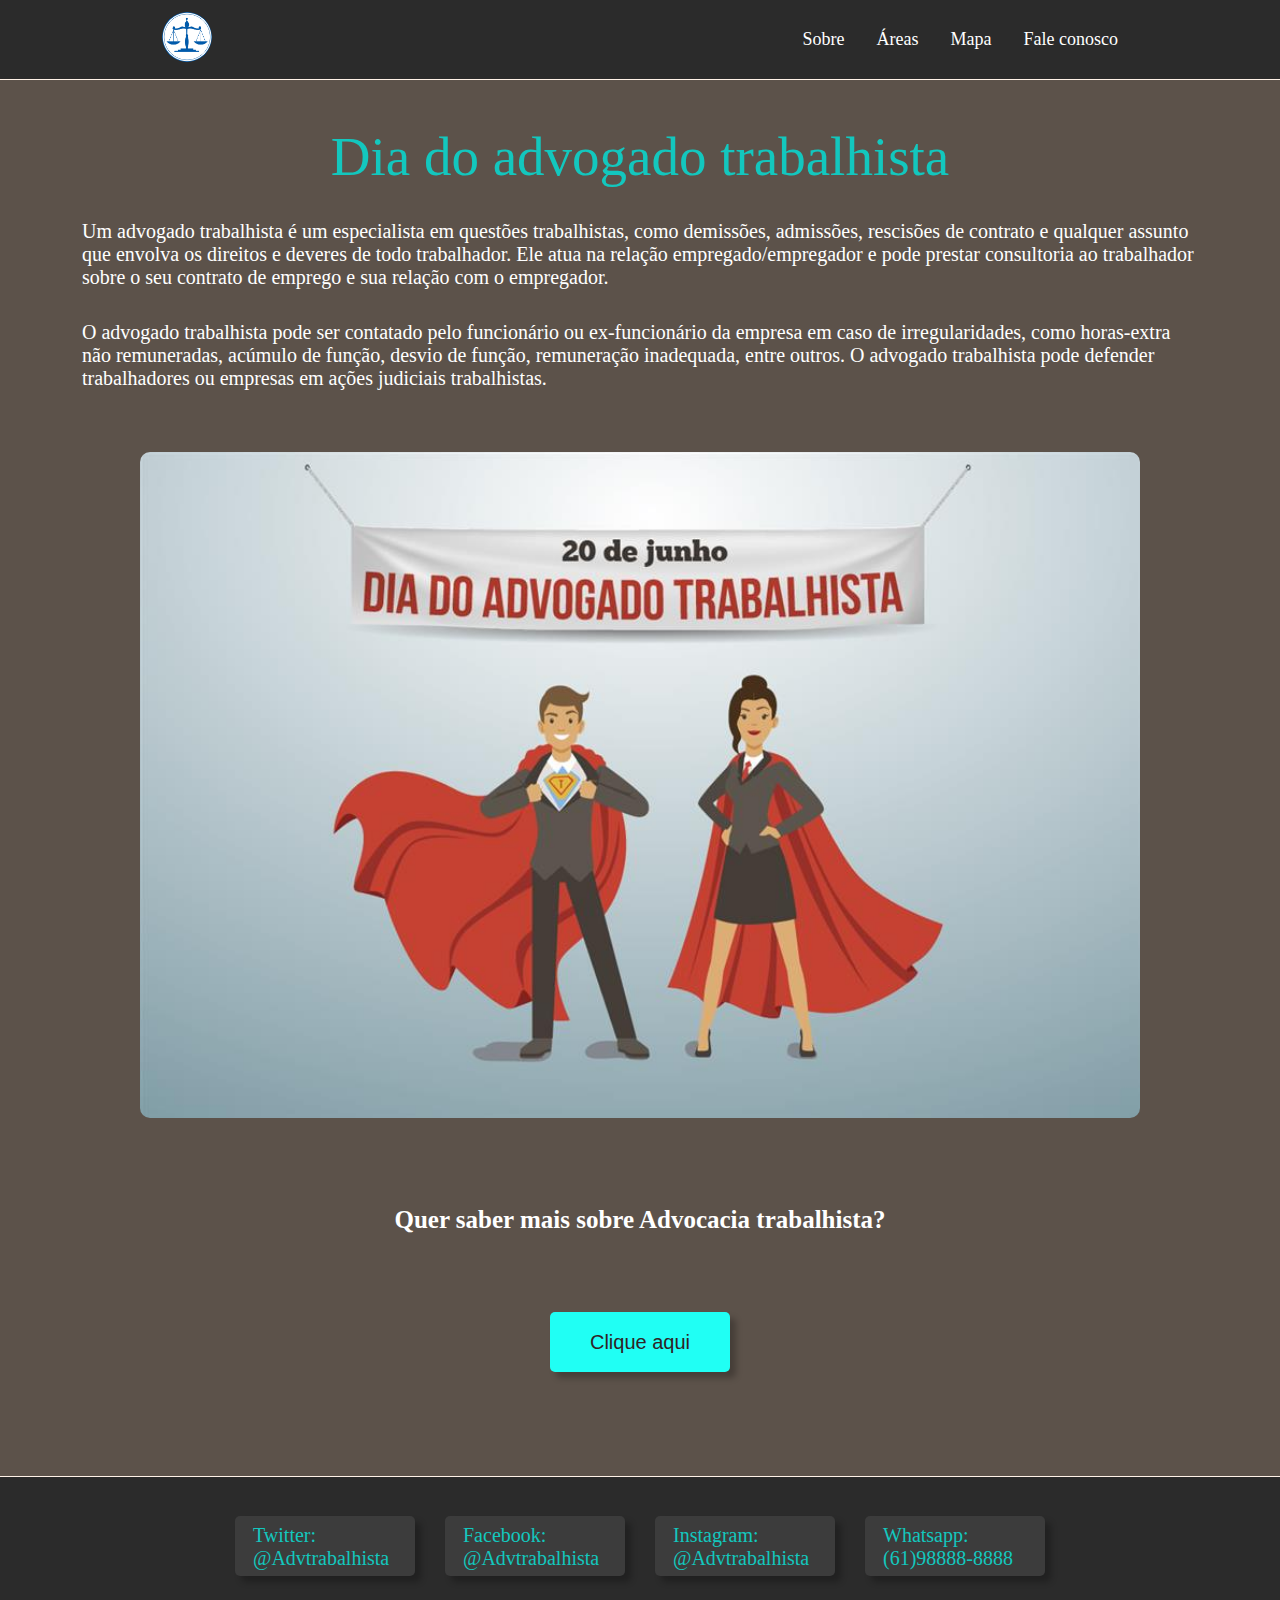
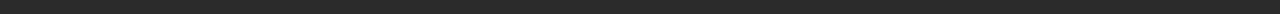
<file: index.html>
<!DOCTYPE html>
<html lang="pt-BR">

<head>
    <meta charset="UTF-8">
    <meta http-equiv="X-UA-Compatible" content="IE=edge">
    <meta name="description" content="Advogado">
    <meta name="viewport" content="width=device-width, initial-scale=1.0">
    <link rel="icon" type="image/png" href="img/iconeadv.png">
    <link rel="stylesheet" href="css/style.css" type="text/css">
    <script src="https://cdn.jsdelivr.net/npm/bootstrap@5.3.0/dist/js/bootstrap.bundle.min.js" integrity="sha384-geWF76RCwLtnZ8qwWowPQNguL3RmwHVBC9FhGdlKrxdiJJigb/j/68SIy3Te4Bkz" crossorigin="anonymous"></script>
    <title>Adv trabalhista</title>
</head> 
 
<body>
    <header class="header">
        <a href="index.html"><button type="button" class="button-home"><img id="img-home" src="img/iconeadv.png"alt="a"></button></a>
        <a><img src="img/shh.png" id="sh"></a>
        <nav class="header-menu">
            <a class="header-menu-item" href="sobre.html">Sobre</a>
            <a class="header-menu-item" href="areaAtuacao.html">Áreas</a>
            <a class="header-menu-item" href="mapa.html">Mapa</a>
            <a class="header-menu-item" href="faleConosco.html">Fale conosco</a>
        </nav>
    </header>

    <main class="conteudo">
            <div class="conteudo-principal-escrito">
                <h1 class="conteudo-principal-titulo" id="titulo-centro">Dia do advogado trabalhista</h1>
                <p class="conteudo-principal-paragrafo">Um advogado trabalhista é um especialista em questões trabalhistas, como demissões, admissões, rescisões de contrato e qualquer assunto que envolva os direitos e deveres de todo trabalhador. Ele atua na relação empregado/empregador e pode prestar consultoria ao trabalhador sobre o seu contrato de emprego e sua relação com o empregador. </p>

                <p class="conteudo-principal-paragrafo">O advogado trabalhista pode ser contatado pelo funcionário ou ex-funcionário da empresa em caso de irregularidades, como horas-extra não remuneradas, acúmulo de função, desvio de função, remuneração inadequada, entre outros. O advogado trabalhista pode defender trabalhadores ou empresas em ações judiciais trabalhistas.</p>
                <img id="banner-index" src="img/Banner.jpg" alt="a">
                <p id="paragrafo-botao-index"><strong>Quer saber mais sobre Advocacia trabalhista?</strong></p>
           
            </div>
                <a href="sobre.html"><button id="botao-index-mapa"class="botao">
                    Clique aqui
                </button></a>

    </main>

    <footer class='footer'>
        <a class='footer-item' href="https://twitter.com">Twitter: @Advtrabalhista</a>
        <a class='footer-item' href="https://www.facebook.com">Facebook: @Advtrabalhista</a>
        <a class='footer-item' href="https://www.instagram.com">Instagram: @Advtrabalhista</a>
        <a class='footer-item' href="https://web.whatsapp.com">Whatsapp: (61)98888-8888</a>
    </footer>
</body>

</html>
</file>
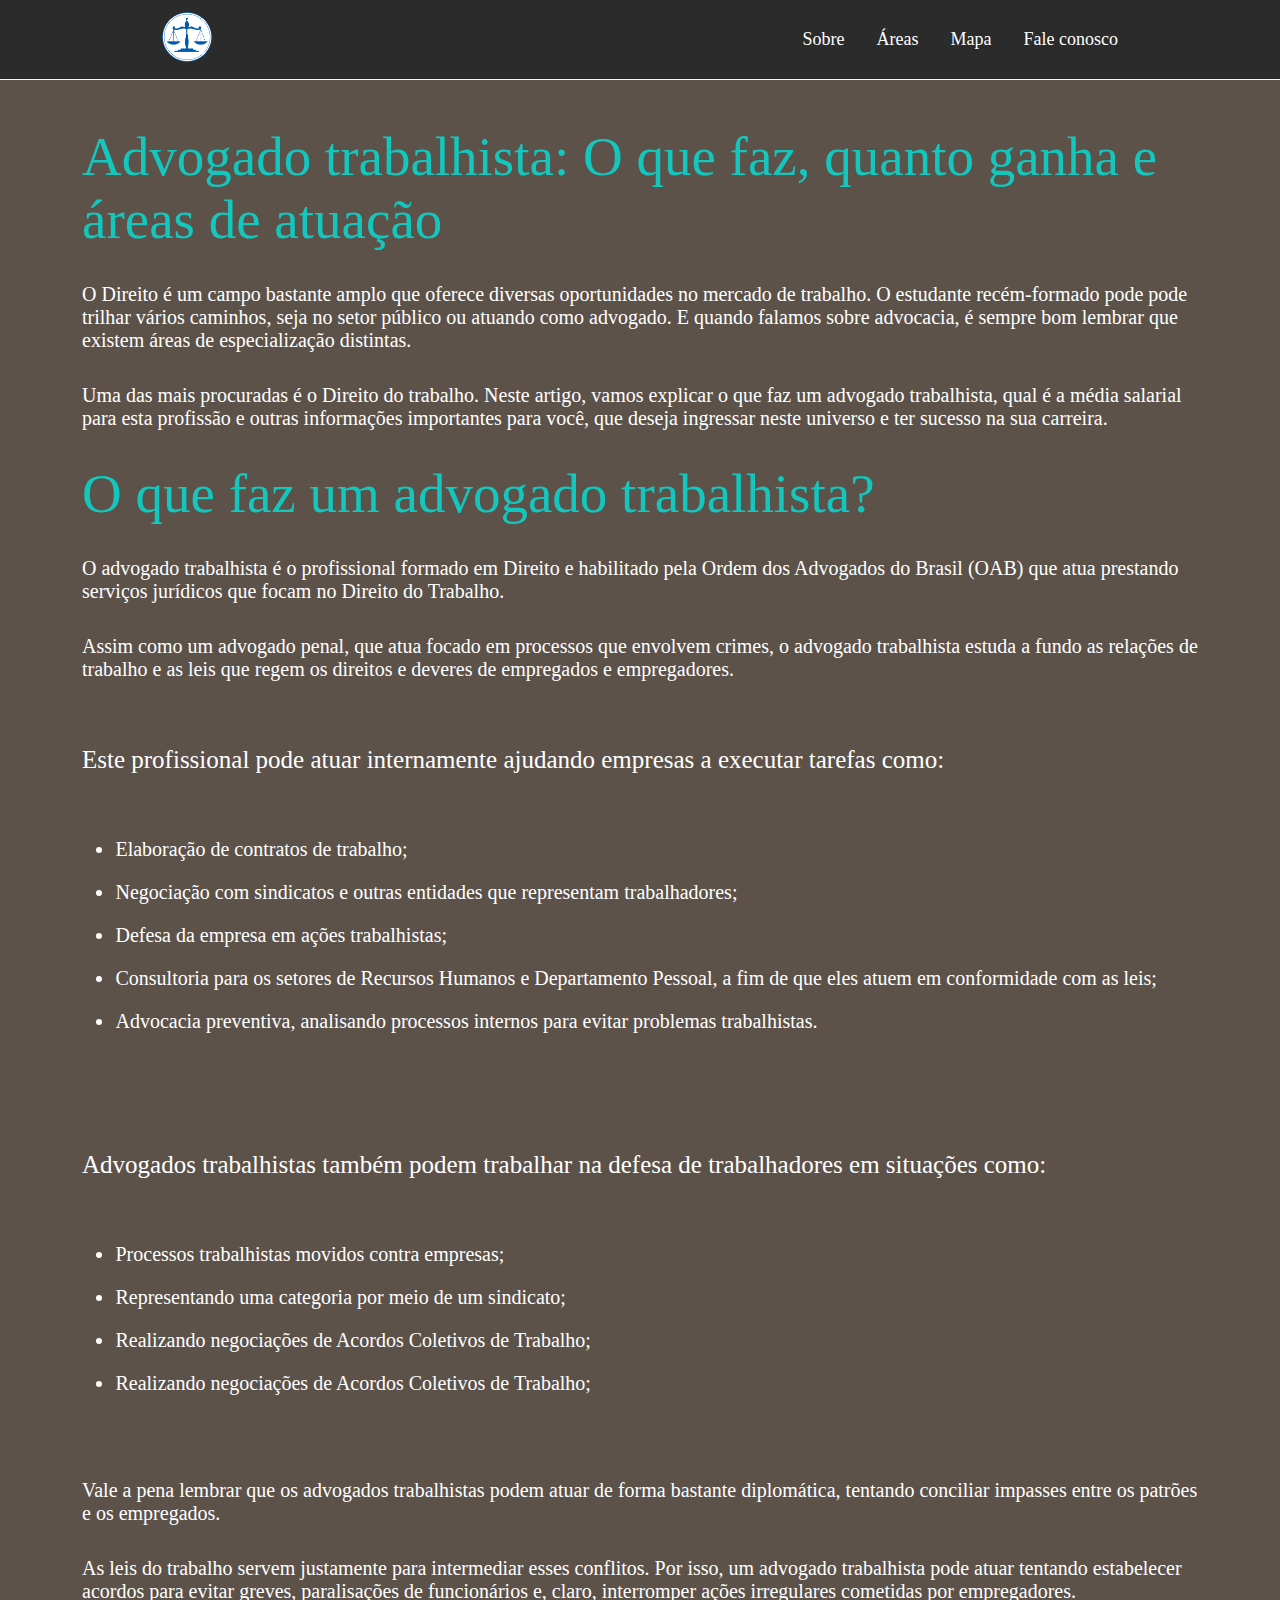
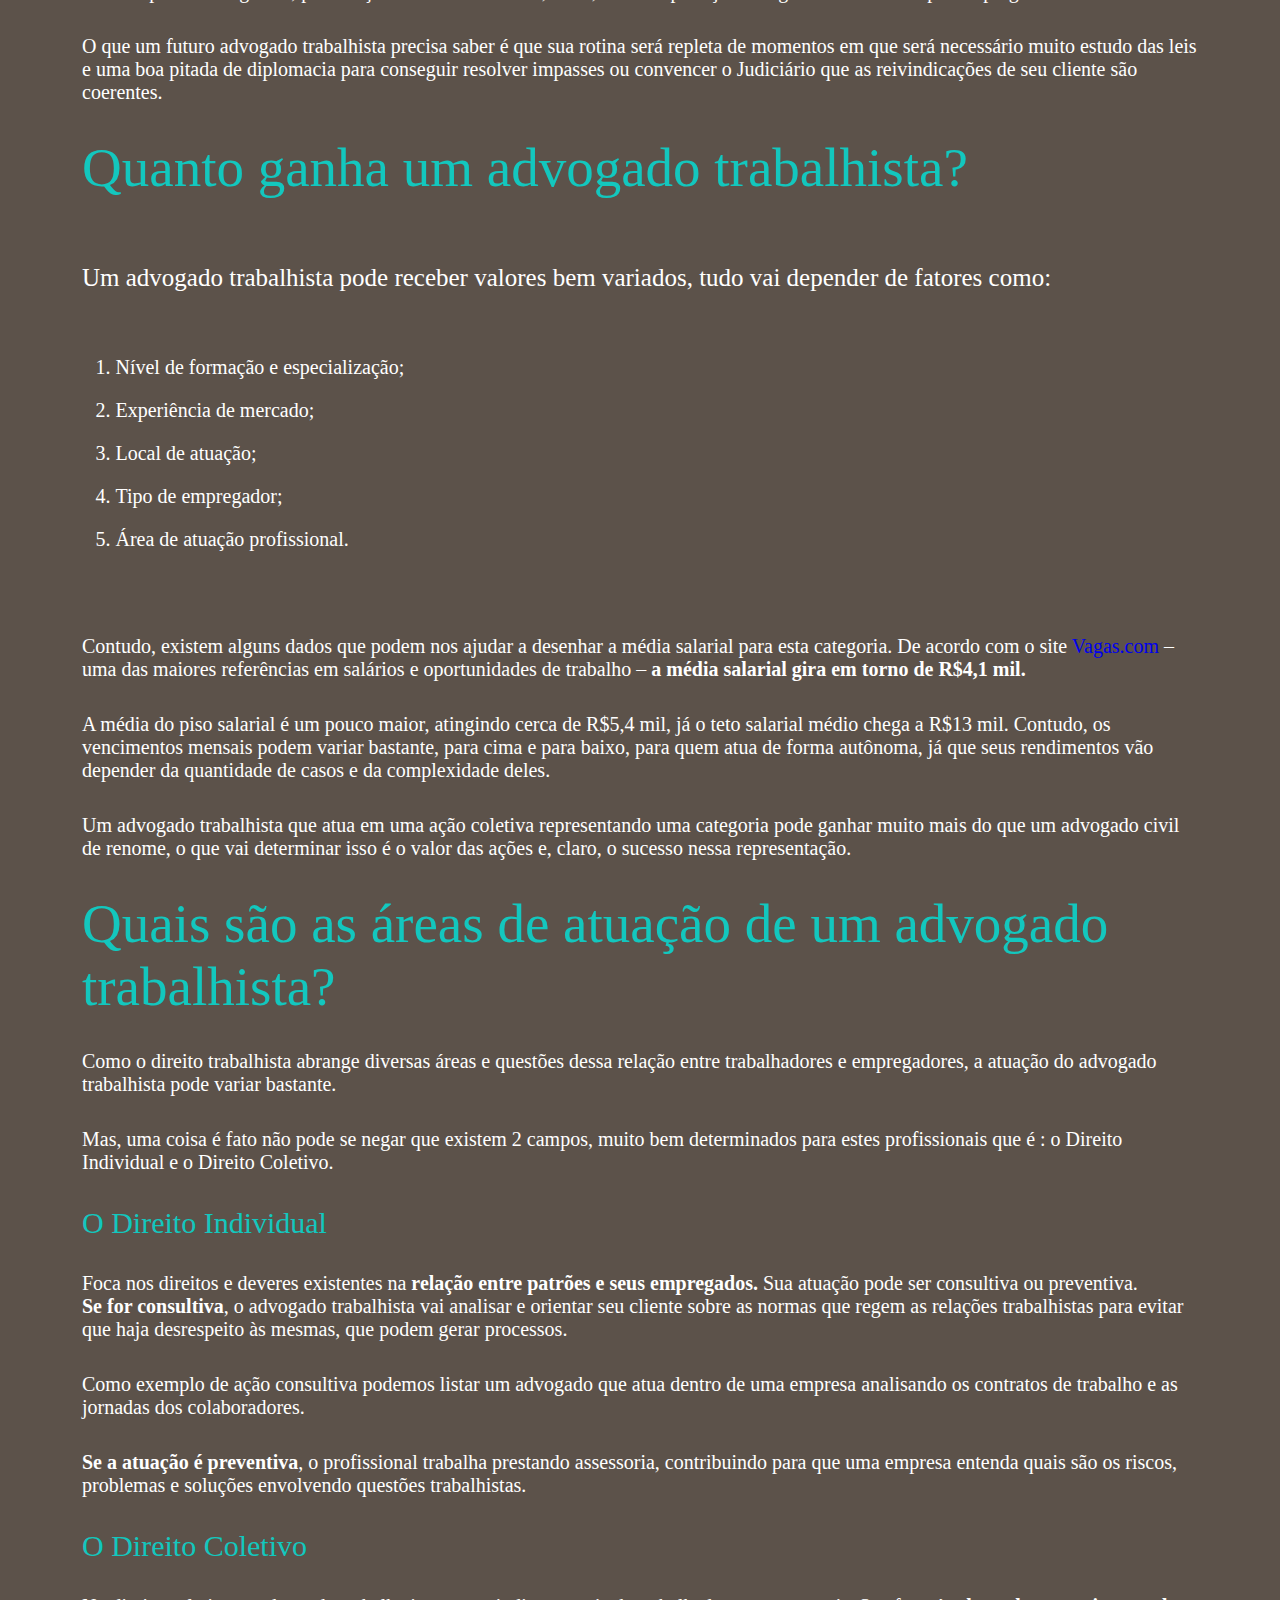
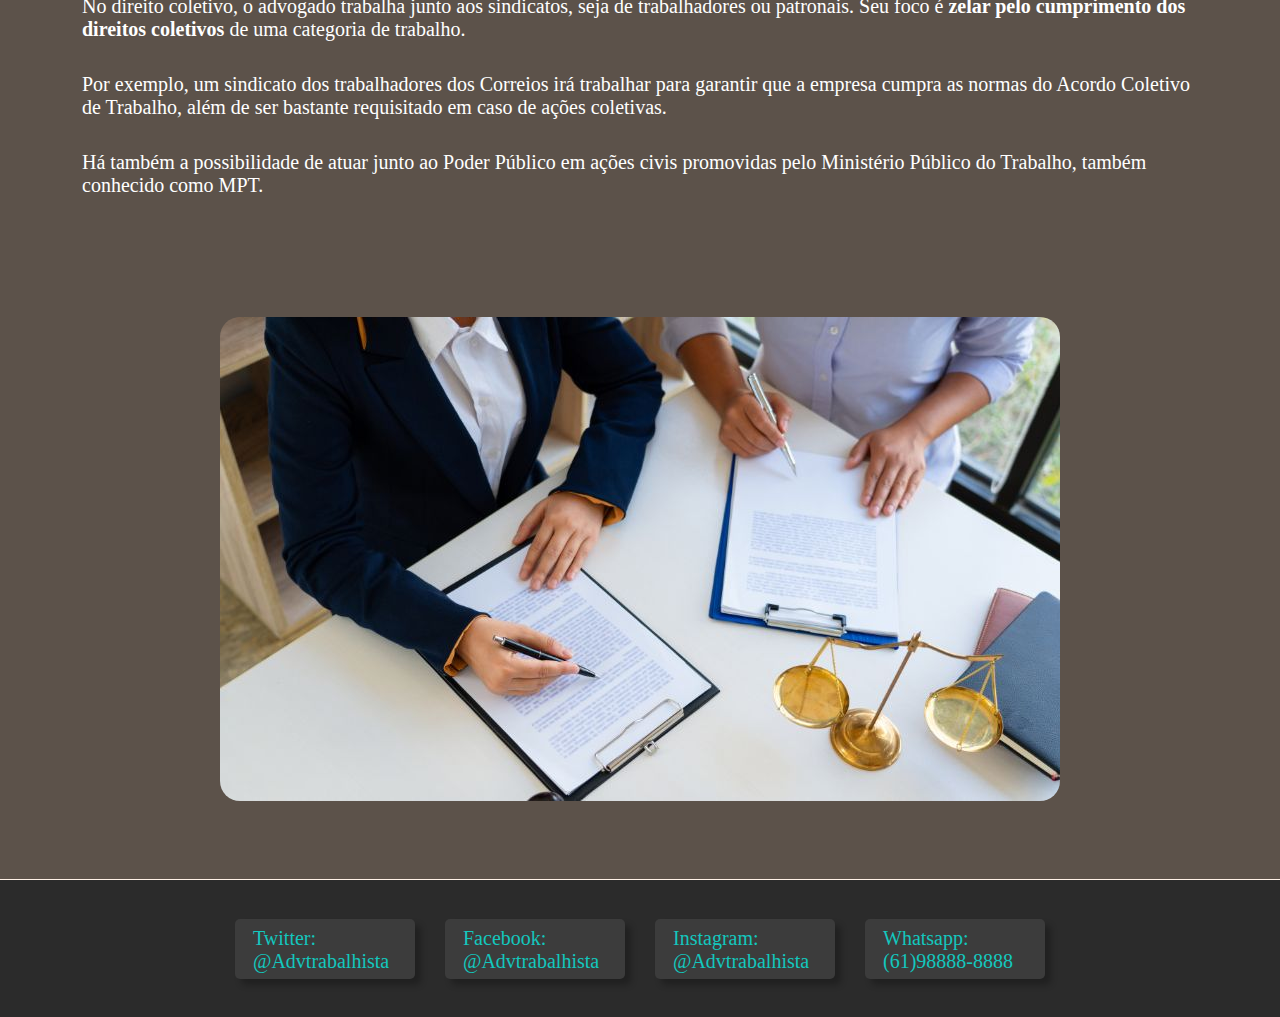
<file: areaAtuacao.html>
<!DOCTYPE html>
<html lang="pt-BR">

<head>
    <meta charset="UTF-8">
    <meta http-equiv="X-UA-Compatible" content="IE=edge">
    <meta name="description" content="Advogado">
    <meta name="viewport" content="width=device-width, initial-scale=1.0">
    <link rel="stylesheet" href="css/style.css" type="text/css">
    <link rel="icon" type="image/png" href="img/iconeadv.png">
    <script src="https://cdn.jsdelivr.net/npm/bootstrap@5.3.0/dist/js/bootstrap.bundle.min.js"
        integrity="sha384-geWF76RCwLtnZ8qwWowPQNguL3RmwHVBC9FhGdlKrxdiJJigb/j/68SIy3Te4Bkz"
        crossorigin="anonymous"></script>
    <title>Atuações Advocacia</title>
</head>

<body>
    <header class="header">
        <a href="index.html"><button type="button" class="button-home"><img id="img-home" src="img/iconeadv.png" alt="a"
                    height="50"></button>
        </a>
        <a href="sh.html"><img src="img/shh.png" id="sh"></a>
        <nav class="header-menu">
            <a class="header-menu-item" href="sobre.html">Sobre</a>
            <a class="header-menu-item" href="areaAtuacao.html">Áreas</a>
            <a class="header-menu-item" href="mapa.html">Mapa</a>
            <a class="header-menu-item" href="faleConosco.html">Fale conosco</a>

        </nav>

    </header>

    <main class="conteudo">
        <div class="conteudo-principal-escrito">
            <h1 class="conteudo-principal-titulo">Advogado trabalhista: O que faz, quanto ganha e áreas de atuação</h1>
            <p class="conteudo-principal-paragrafo">
                O Direito é um campo bastante amplo que oferece diversas oportunidades no mercado de trabalho.
                O estudante recém-formado pode pode trilhar vários caminhos, seja no setor público ou atuando como
                advogado.
                E quando falamos sobre advocacia, é sempre bom lembrar que existem áreas de especialização distintas.
            </p>
            <p class="conteudo-principal-paragrafo">
                Uma das mais procuradas é o Direito do trabalho.
                Neste artigo, vamos explicar o que faz um advogado trabalhista, qual é a média salarial para esta
                profissão e outras informações importantes para você, que deseja ingressar neste universo e ter sucesso
                na sua carreira.
            </p>
            <h3 class="conteudo-principal-titulo">O que faz um advogado trabalhista?</h3>

            <p class="conteudo-principal-paragrafo">
                O advogado trabalhista é o profissional formado em Direito e habilitado pela Ordem dos Advogados do
                Brasil (OAB) que atua prestando serviços jurídicos que focam no Direito do Trabalho.
            </p>
            <p class="conteudo-principal-paragrafo">
                Assim como um advogado penal, que atua focado em processos que envolvem crimes, o advogado trabalhista
                estuda a fundo as relações de trabalho e as leis que regem os direitos e deveres de empregados e
                empregadores. </p>

            <p class="conteudo-principal-paragrafo" id="paragrafo_lista">
                Este profissional pode atuar internamente ajudando empresas a executar tarefas como:
            </p>
            <p class="conteudo-principal-paragrafo">
            <ul>
                <li>Elaboração de contratos de trabalho;</li>
                <li>Negociação com sindicatos e outras entidades que representam trabalhadores;</li>
                <li>Defesa da empresa em ações trabalhistas;</li>
                <li>Consultoria para os setores de Recursos Humanos e Departamento Pessoal, a fim de que eles atuem em
                    conformidade com as leis;</li>
                <li>Advocacia preventiva, analisando processos internos para evitar problemas trabalhistas.
                </li>
            </ul>
            </p>
            <p class="conteudo-principal-paragrafo" id="paragrafo_lista">
                Advogados trabalhistas também podem trabalhar na defesa de trabalhadores em situações como: </p>

            <p class="conteudo-principal-paragrafo">
            <ul>
                <li>Processos trabalhistas movidos contra empresas;</li>
                <li>Representando uma categoria por meio de um sindicato;</li>
                <li>Realizando negociações de Acordos Coletivos de Trabalho; </li>
                <li>Realizando negociações de Acordos Coletivos de Trabalho; </li>
            </ul>
            </p>
            <p class="conteudo-principal-paragrafo">
                Vale a pena lembrar que os advogados trabalhistas podem atuar de forma bastante diplomática, tentando conciliar
                impasses entre os patrões e os empregados. </p>
            <p class="conteudo-principal-paragrafo">
                As leis do trabalho servem justamente para intermediar esses conflitos.
                Por isso, um advogado trabalhista pode atuar tentando estabelecer acordos para evitar greves,
                paralisações de funcionários e, claro, interromper ações irregulares cometidas por empregadores.
            </p>
            <p class="conteudo-principal-paragrafo">
                O que um futuro advogado trabalhista precisa saber é que sua rotina será repleta de momentos em que será
                necessário muito estudo das leis e uma boa pitada de diplomacia para conseguir resolver impasses ou
                convencer o Judiciário que as reivindicações de seu cliente são coerentes. </p>
            <h3 class="conteudo-principal-titulo">Quanto ganha um advogado trabalhista?</h3>
            <p class="conteudo-principal-paragrafo" id="paragrafo_lista">
                Um advogado trabalhista pode receber valores bem variados, tudo vai depender de fatores como: </p>
            <p class="conteudo-principal-paragrafo">
            <ol>
                <li>Nível de formação e especialização;</li>
                <li>Experiência de mercado;</li>
                <li>Local de atuação;</li>
                <li>Tipo de empregador;</li>
                <li>Área de atuação profissional. </li>
            </ol>
            </p>
            <p class="conteudo-principal-paragrafo">Contudo, existem alguns dados que podem nos ajudar a desenhar a
                média salarial para esta categoria. De acordo com o site  
                <a href="https://www.vagas.com.br/">Vagas.com</a> 
                – uma das maiores referências em salários e oportunidades de trabalho – 
                <strong>a média salarial gira em torno de R$4,1 mil.</strong>
            </p>
            <p class="conteudo-principal-paragrafo">A média do piso salarial é um pouco maior, atingindo cerca de R$5,4
                mil, já o teto salarial médio chega a R$13 mil.
                Contudo, os vencimentos mensais podem variar bastante, para cima e para baixo, para quem atua de forma
                autônoma, já que seus rendimentos vão depender da quantidade de casos e da complexidade deles. 
            </p>
            <p class="conteudo-principal-paragrafo">Um advogado trabalhista que atua em uma ação coletiva representando uma categoria pode ganhar muito mais do que um advogado civil de renome, o que vai determinar isso é o valor das ações e, claro, o sucesso nessa representação. 
            </p>
            <h3 class="conteudo-principal-titulo">
                Quais são as áreas de atuação de um advogado trabalhista?
            </h3>
            <p class="conteudo-principal-paragrafo">Como o direito trabalhista abrange diversas áreas e questões dessa relação entre trabalhadores e empregadores, a atuação do advogado trabalhista pode variar bastante. 
            </p>
            <p class="conteudo-principal-paragrafo">Mas, uma coisa é fato não pode se negar que existem 2 campos, muito bem determinados para estes profissionais que é : o Direito Individual e o Direito Coletivo.
            </p>
            <h5 class="conteudo-principal-titulo" id="subtitulo">O Direito Individual
            </h5>
            <p class="conteudo-principal-paragrafo">Foca nos direitos e deveres existentes na <strong>relação entre patrões e seus empregados.</strong>  Sua atuação pode ser consultiva ou preventiva. <br><strong> Se for consultiva</strong>, o advogado trabalhista vai analisar e orientar seu cliente sobre as normas que regem as relações trabalhistas para evitar que haja desrespeito às mesmas, que podem gerar processos. 
            </p>
            <p class="conteudo-principal-paragrafo">Como exemplo de ação consultiva podemos listar um advogado que atua dentro de uma empresa analisando os contratos de trabalho e as jornadas dos colaboradores.
            </p>
            <p class="conteudo-principal-paragrafo"><strong> Se a atuação é preventiva</strong>, o profissional trabalha prestando assessoria, contribuindo para que uma empresa entenda quais são os riscos, problemas e soluções envolvendo questões trabalhistas. 
            </p>
            <h5 class="conteudo-principal-titulo" id="subtitulo">O Direito Coletivo
            </h5>
            <p class="conteudo-principal-paragrafo">No direito coletivo, o advogado trabalha junto aos sindicatos, seja de trabalhadores ou patronais. Seu foco é <strong>zelar pelo cumprimento dos direitos coletivos</strong>  de uma categoria de trabalho.
            </p>
            <p class="conteudo-principal-paragrafo">Por exemplo, um sindicato dos trabalhadores dos Correios irá trabalhar para garantir que a empresa cumpra as normas do Acordo Coletivo de Trabalho, além de ser bastante requisitado em caso de ações coletivas. 
            </p>
            <p class="conteudo-principal-paragrafo">Há também a possibilidade de atuar junto ao Poder Público em ações civis promovidas pelo Ministério Público do Trabalho, também conhecido como MPT. 
            </p>
            <p class="conteudo-principal-paragrafo">
            </p>
        </div>
        <div class="imagens">
            <img class="conteudo-imagem" src="img/adv_trab.jpg" alt="a" >
            
        </div>


    </main>

    <footer class='footer'>
        <a class='footer-item' href="https://twitter.com">Twitter: @Advtrabalhista</a>
        <a class='footer-item' href="https://www.facebook.com">Facebook: @Advtrabalhista</a>
        <a class='footer-item' href="https://www.instagram.com">Instagram: @Advtrabalhista</a>
        <a class='footer-item' href="https://web.whatsapp.com">Whatsapp: (61)98888-8888</a>
    </footer>
</body>

</html>
</file>
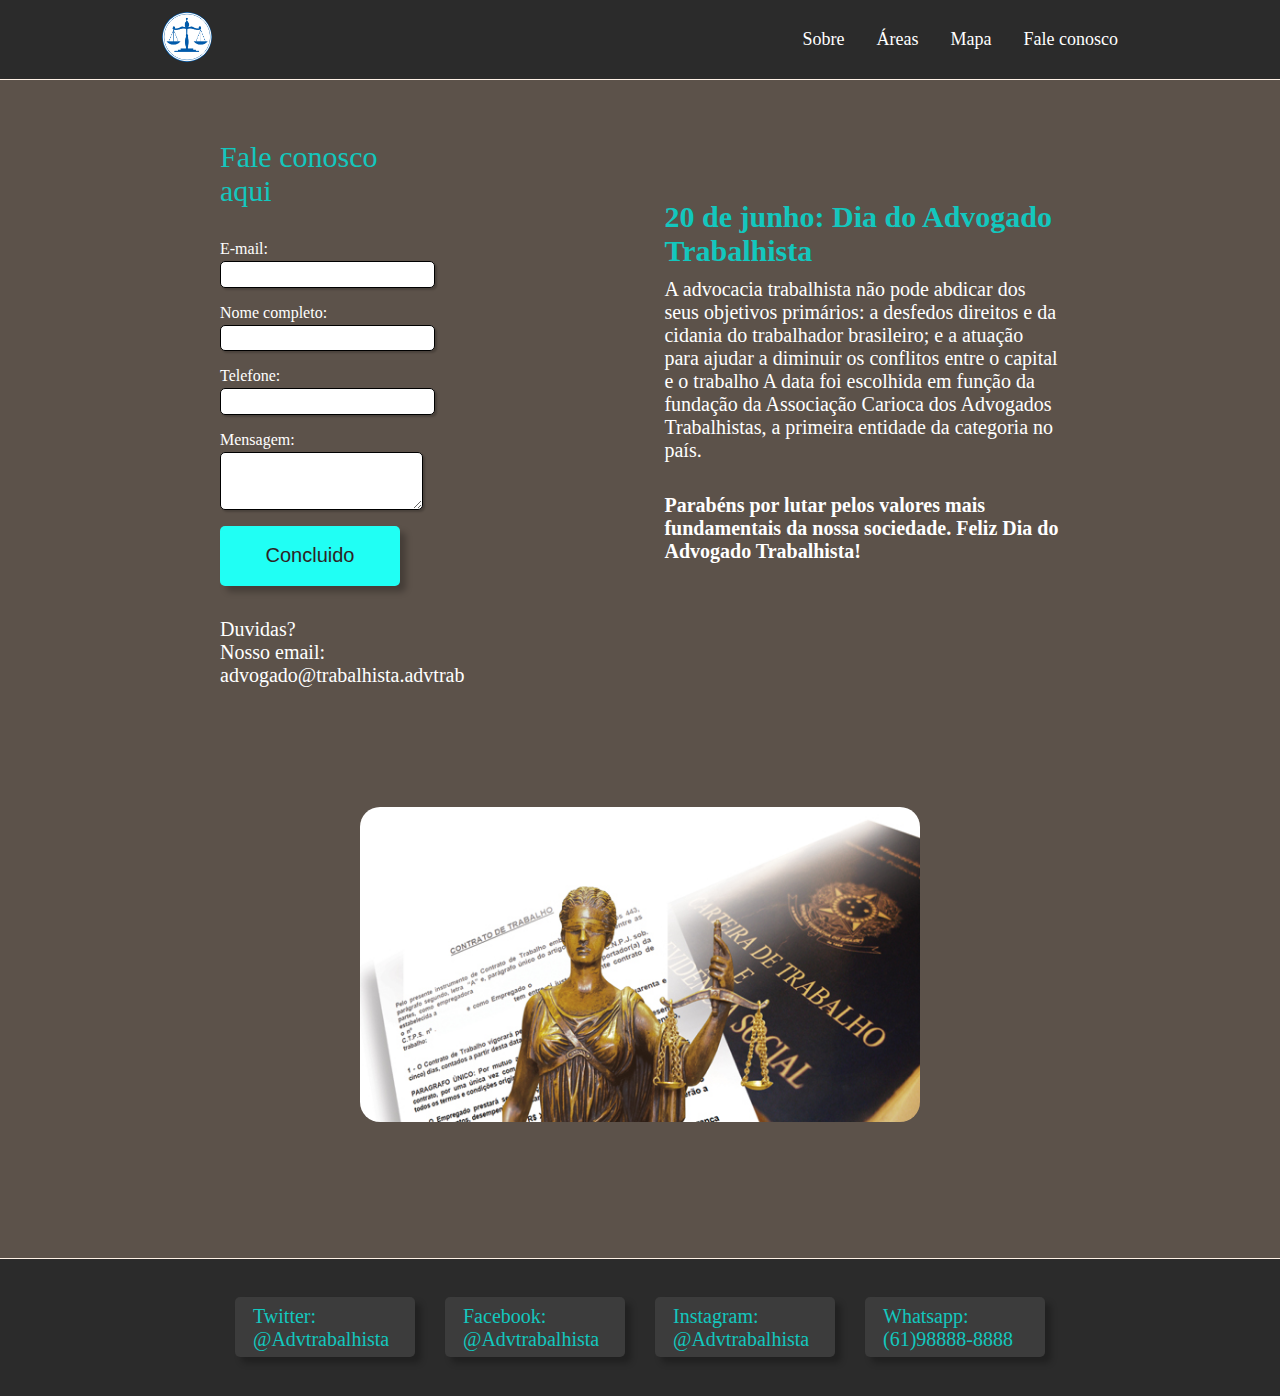
<file: faleConosco.html>
<!DOCTYPE html>
<html lang="pt-BR">

<head>
    <meta charset="UTF-8">
    <meta http-equiv="X-UA-Compatible" content="IE=edge">
    <meta name="description" content="Advogado">
    <meta name="viewport" content="width=device-width, initial-scale=1.0">
    <link rel="stylesheet" href="css/style.css" type="text/css">
    <link rel="icon" type="image/png" href="img/iconeadv.png"> 
    <script src="https://cdn.jsdelivr.net/npm/bootstrap@5.3.0/dist/js/bootstrap.bundle.min.js" integrity="sha384-geWF76RCwLtnZ8qwWowPQNguL3RmwHVBC9FhGdlKrxdiJJigb/j/68SIy3Te4Bkz" crossorigin="anonymous"></script>
    <title>
        Fale conosco
    </title>
</head>

<body>
    <header class="header">
        <a href="index.html"><button type="button" class="button-home"><img id="img-home"src="img/iconeadv.png" alt="a" height="50"></button>
        </a>
        <a href="sh.html" ><img src="img/shh.png"  id="sh"></a>
        <nav class="header-menu">
            <a class="header-menu-item" href="sobre.html">Sobre</a>
            <a class="header-menu-item" href="areaAtuacao.html">Áreas</a>
            <a class="header-menu-item" href="mapa.html">Mapa</a>
            <a class="header-menu-item" href="faleConosco.html">Fale conosco</a>
            
        </nav>

    </header>

    <main class="conteudo">
        <section id="conteudo-principal-fac">
            <div id="conteudo-escrito-fac">
                <h1 id="conteudo-principal-fac-titulo">Fale conosco aqui</h1>
                <form>
                    <div class="campo">
                        <label for="email">E-mail:</label>
                        <input type="email" name="email" id="email" required />
                    </div>
                    <div class="campo">
                        <label for="nome">Nome completo:</label>
                        <input type="text" name="nome" id="nome" required />
                    </div>
                    <div class="campo">
                        <label for="Telefone">Telefone:</label>
                        <input type="text" name="Telefone" id="Telefone" required />
                    </div>
                    <div class="campo">
                        <label for="msg">Mensagem:</label>
                        <textarea id="msg" required></textarea>
                    </div>
                    <button class="botao" type="submit">
                        Concluido
                    </button>
                </form>

                <p class="conteudo-principal-paragrafo">Duvidas?<br>Nosso email:<br>advogado@trabalhista.advtrab</p>
            </div>
            <div>
                <p class="conteudo-principal-titulo"id="titulo-msg-fac"><strong>20 de junho: Dia do Advogado Trabalhista
                </strong></h2>
                <p class="conteudo-principal-escrito" id="msg-fac"> 
                    A advocacia trabalhista não pode abdicar dos seus objetivos primários: a desfedos direitos e da cidania do trabalhador brasileiro; e a atuação para ajudar a diminuir os conflitos entre o capital e o trabalho

                    A data foi escolhida em função da fundação da Associação Carioca dos Advogados Trabalhistas, a primeira entidade da categoria no país.
                    <strong>Parabéns por lutar pelos valores mais fundamentais da nossa sociedade. Feliz Dia do Advogado Trabalhista!</strong> 
                </p>
            </div>
        </section>

        <section class="conteudo">
            <img class="conteudo-imagem" id="img-fac"  src="img/trab.jpg" alt="a">
        </section>
    </main>

    <footer class='footer'>
        <a class='footer-item' href="https://twitter.com">Twitter: @Advtrabalhista</a>
        <a class='footer-item' href="https://www.facebook.com">Facebook: @Advtrabalhista</a>
        <a class='footer-item' href="https://www.instagram.com">Instagram: @Advtrabalhista</a>
        <a class='footer-item' href="https://web.whatsapp.com">Whatsapp: (61)98888-8888</a>
    </footer>
</body>
</html>
</file>
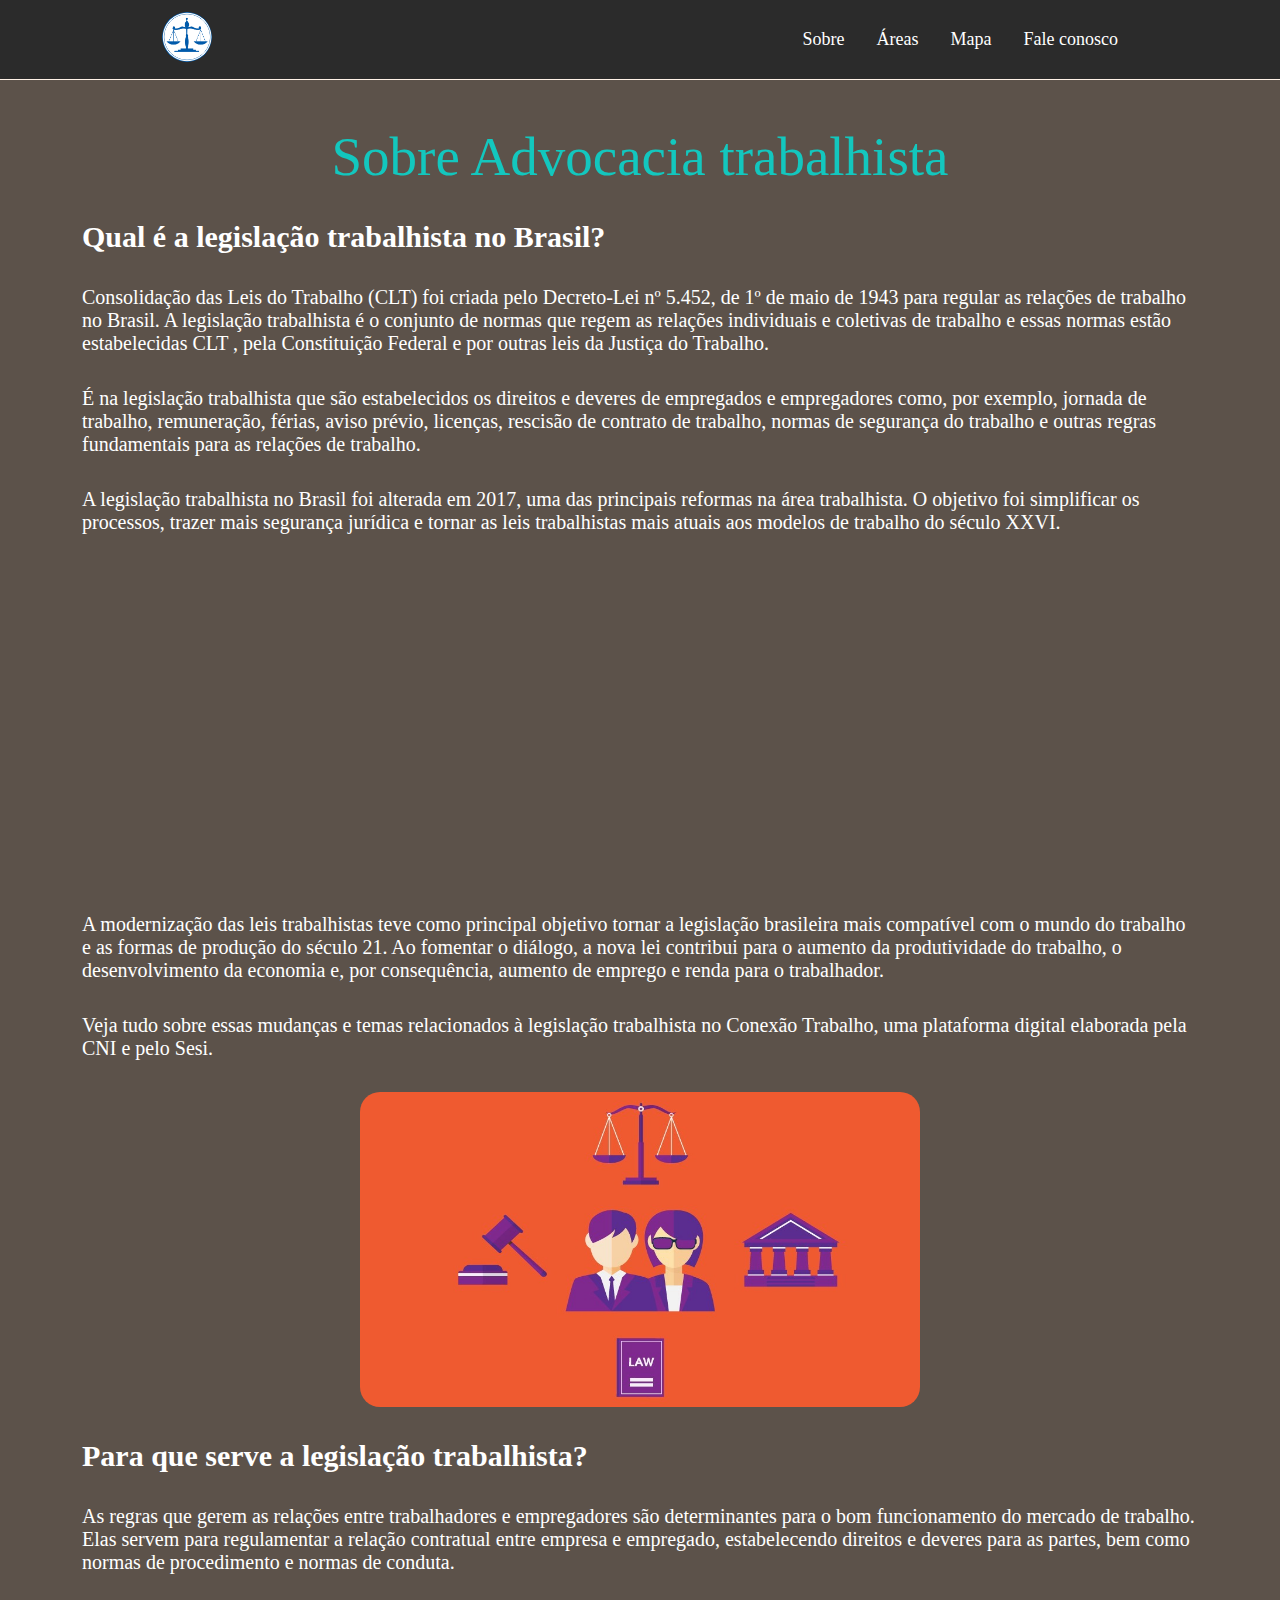
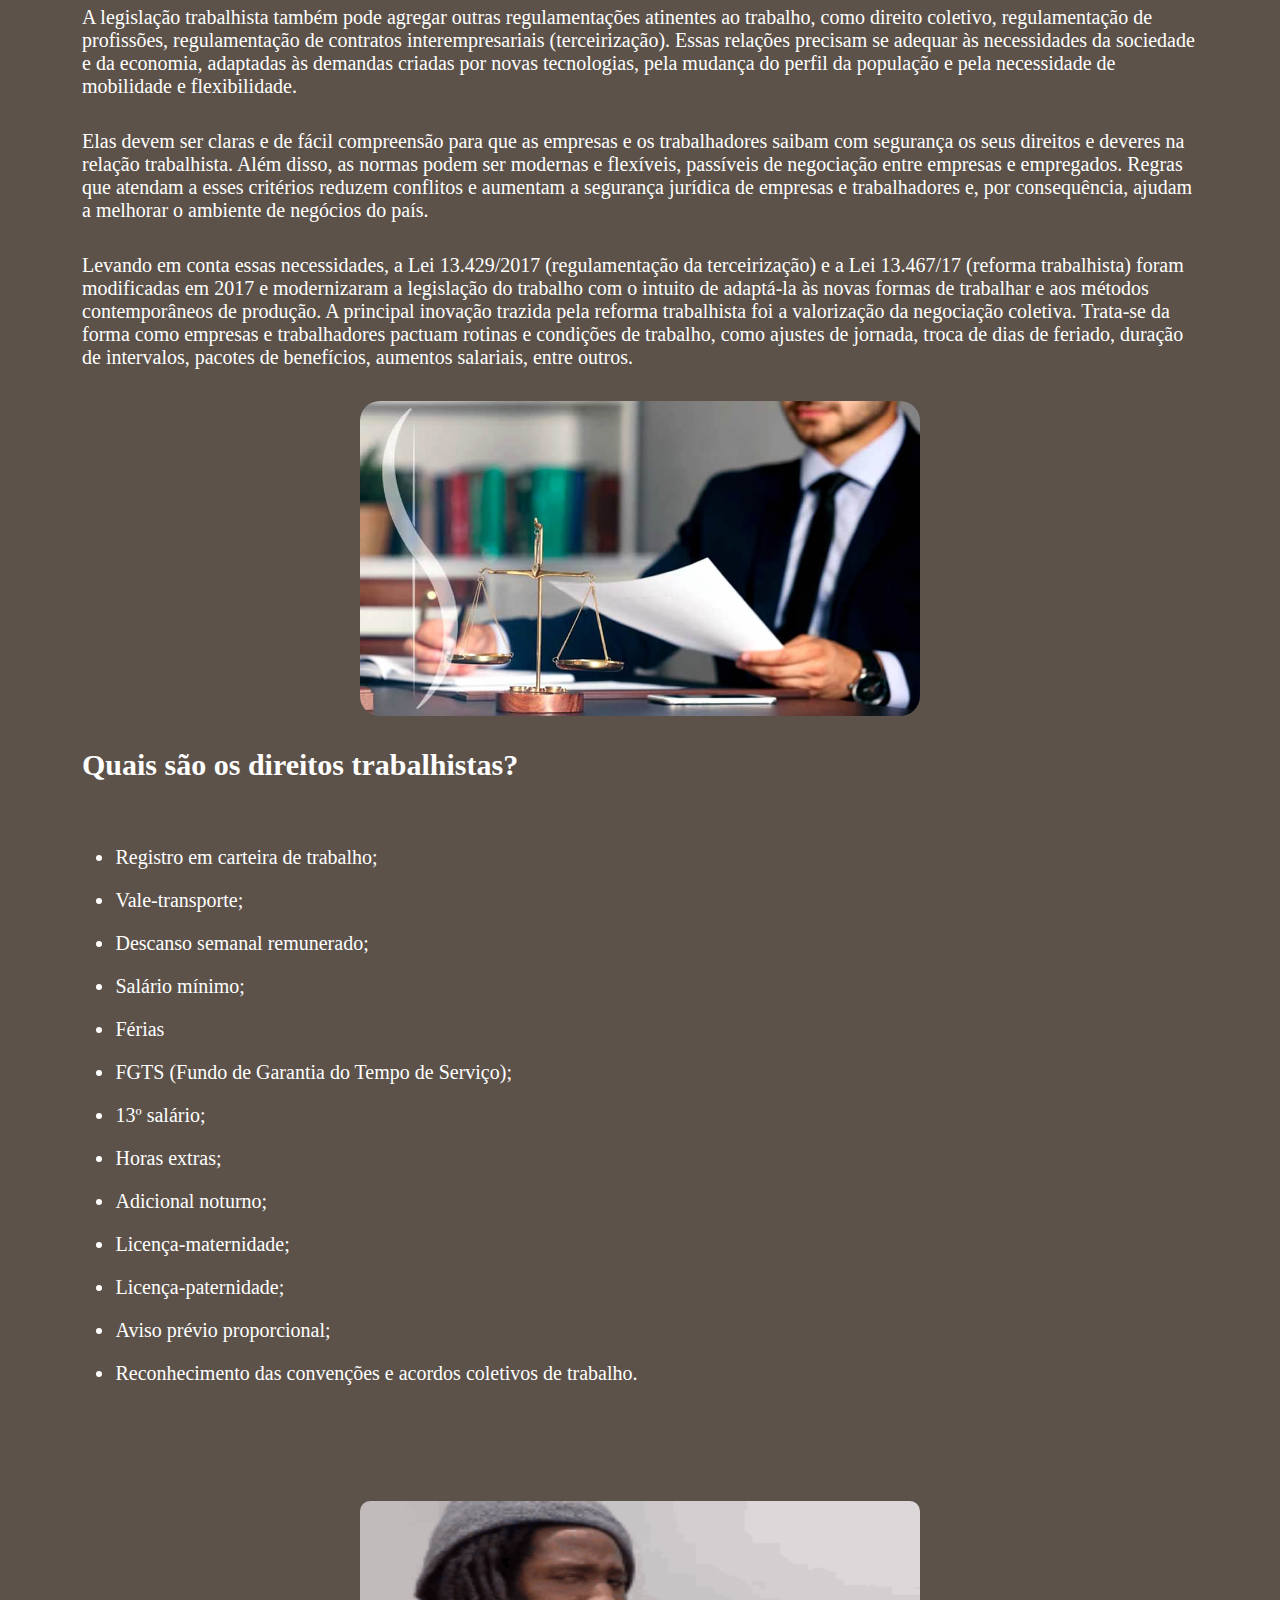
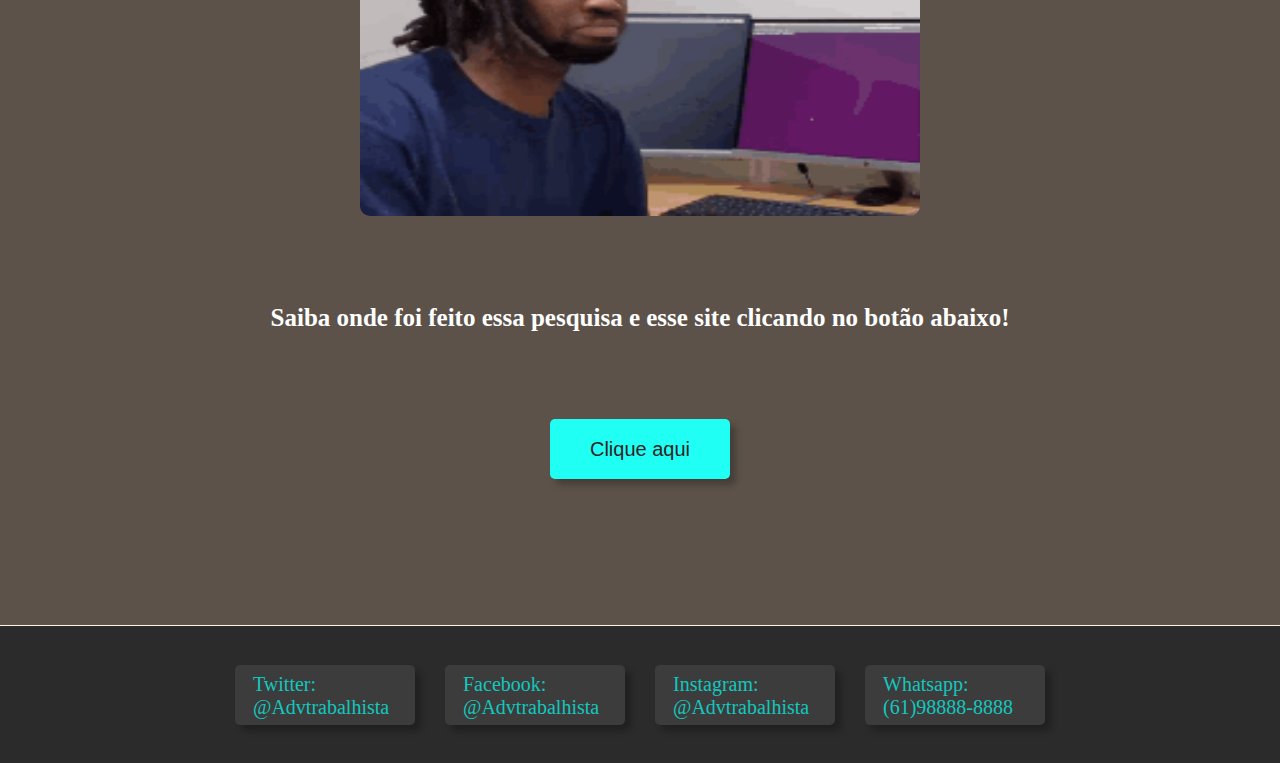
<file: sobre.html>
<!DOCTYPE html>
<html lang="pt-BR">

<head>
    <meta charset="UTF-8">
    <meta http-equiv="X-UA-Compatible" content="IE=edge">
    <meta name="description" content="Advogado">
    <meta name="viewport" content="width=device-width, initial-scale=1.0">
    <link rel="stylesheet" href="css/style.css" type="text/css">
    <link rel="icon" type="image/png" href="img/iconeadv.png">
    <script src="https://cdn.jsdelivr.net/npm/bootstrap@5.3.0/dist/js/bootstrap.bundle.min.js"
        integrity="sha384-geWF76RCwLtnZ8qwWowPQNguL3RmwHVBC9FhGdlKrxdiJJigb/j/68SIy3Te4Bkz"
        crossorigin="anonymous"></script>
    <title>Sobre Advogado trabalhista</title>
</head>

<body>
    <header class="header">
        <a href="index.html"><button type="button" class="button-home"><img id="img-home" src="img/iconeadv.png" alt="a"
                    height="50"></button>
        </a>
        <a href="sh.html"><img src="img/shh.png" id="sh"></a>
        <nav class="header-menu">
            <a class="header-menu-item" href="sobre.html">Sobre</a>
            <a class="header-menu-item" href="areaAtuacao.html">Áreas</a>
            <a class="header-menu-item" href="mapa.html">Mapa</a>
            <a class="header-menu-item" href="faleConosco.html">Fale conosco</a>

        </nav>

    </header>

    <main class="conteudo">
        <div class="conteudo-principal-escrito">
            <h1 id="titulo-centro" class="conteudo-principal-titulo">Sobre Advocacia trabalhista</h1>
            <p id="subtitulo" class="conteudo-principal-paragrafo">
                <strong>Qual é a legislação trabalhista no Brasil?</strong>
                <br>
            <p class="conteudo-principal-paragrafo">
                Consolidação das Leis do Trabalho (CLT) foi criada pelo Decreto-Lei nº 5.452, de 1º de maio de 1943 para
                regular as relações de trabalho no Brasil. A legislação trabalhista é o conjunto de normas que regem as
                relações individuais e coletivas de trabalho e essas normas estão estabelecidas CLT , pela Constituição
                Federal e por outras leis da Justiça do Trabalho.
            </p>
            <p class="conteudo-principal-paragrafo">
                É na legislação trabalhista que são estabelecidos os direitos e deveres de empregados e empregadores
                como, por exemplo, jornada de trabalho, remuneração, férias, aviso prévio, licenças, rescisão de
                contrato de trabalho, normas de segurança do trabalho e outras regras fundamentais para as relações de
                trabalho.
            </p>
            <p class="conteudo-principal-paragrafo">
                A legislação trabalhista no Brasil foi alterada em 2017, uma das principais reformas na área
                trabalhista. O objetivo foi simplificar os processos, trazer mais segurança jurídica e tornar as leis
                trabalhistas mais atuais aos modelos de trabalho do século XXVI.
            </p>
            <iframe id="video" width="560" height="315" src="https://www.youtube.com/embed/_jBKqUp63XI"
                title="YouTube video player" frameborder="0"
                allow="accelerometer; autoplay; clipboard-write; encrypted-media; gyroscope; picture-in-picture; web-share"
                allowfullscreen></iframe>

            <p class="conteudo-principal-paragrafo">
                A modernização das leis trabalhistas teve como principal objetivo tornar a legislação brasileira mais
                compatível com o mundo do trabalho e as formas de produção do século 21.

                Ao fomentar o diálogo, a nova lei contribui para o aumento da produtividade do trabalho, o
                desenvolvimento da economia e, por consequência, aumento de emprego e renda para o trabalhador.
            </p>
            <p class="conteudo-principal-paragrafo">
                Veja tudo sobre essas mudanças e temas relacionados à legislação trabalhista no Conexão Trabalho, uma
                plataforma digital elaborada pela CNI e pelo Sesi.
            </p>
            <img class="conteudo-imagem" id="img-sobre" src="img/direito-trabalhista.jpg" alt="a">

            <p class="conteudo-principal-paragrafo" id="subtitulo"><strong>Para que serve a legislação
                    trabalhista?</strong>
            </p>
            <p class="conteudo-principal-paragrafo">
                As regras que gerem as relações entre trabalhadores e empregadores são determinantes para o bom
                funcionamento do mercado de trabalho. Elas servem para regulamentar a relação contratual entre empresa e
                empregado, estabelecendo direitos e deveres para as partes, bem como normas de procedimento e normas de
                conduta.
            </p>
            <p class="conteudo-principal-paragrafo">
                A legislação trabalhista também pode agregar outras regulamentações atinentes ao trabalho, como direito
                coletivo, regulamentação de profissões, regulamentação de contratos interempresariais (terceirização).

                Essas relações precisam se adequar às necessidades da sociedade e da economia, adaptadas às demandas
                criadas por novas tecnologias, pela mudança do perfil da população e pela necessidade de mobilidade e
                flexibilidade.
            </p>
            <p class="conteudo-principal-paragrafo">
                Elas devem ser claras e de fácil compreensão para que as empresas e os trabalhadores saibam com
                segurança os seus direitos e deveres na relação trabalhista. Além disso, as normas podem ser modernas e
                flexíveis, passíveis de negociação entre empresas e empregados.

                Regras que atendam a esses critérios reduzem conflitos e aumentam a segurança jurídica de empresas e
                trabalhadores e, por consequência, ajudam a melhorar o ambiente de negócios do país.
            </p>
            <p class="conteudo-principal-paragrafo">
                Levando em conta essas necessidades, a Lei 13.429/2017 (regulamentação da terceirização) e a Lei
                13.467/17 (reforma trabalhista) foram modificadas em 2017 e modernizaram a legislação do trabalho com o
                intuito de adaptá-la às novas formas de trabalhar e aos métodos contemporâneos de produção.

                A principal inovação trazida pela reforma trabalhista foi a valorização da negociação coletiva. Trata-se
                da forma como empresas e trabalhadores pactuam rotinas e condições de trabalho, como ajustes de jornada,
                troca de dias de feriado, duração de intervalos, pacotes de benefícios, aumentos salariais, entre
                outros.
            </p>
            <img class="conteudo-imagem" id="img-sobre" src="img/adv.jpg" alt="a">
            <p id="subtitulo" class="conteudo-principal-paragrafo">
                <strong>Quais são os direitos trabalhistas?
                </strong>
            </p>
            <p class="conteudo-principal-paragrafo">
            <table>
                <ul>
                    <li>Registro em carteira de trabalho;</li>
                    <li>Vale-transporte;</li>
                    <li>Descanso semanal remunerado;</li>
                    <li>Salário mínimo;</li>
                    <li>Férias</li>
                    <li>FGTS (Fundo de Garantia do Tempo de Serviço);</li>
                    <li>13º salário;</li>
                    <li>Horas extras;</li>
                    <li>Adicional noturno;</li>
                    <li>Licença-maternidade;</li>
                    <li>Licença-paternidade;</li>
                    <li>Aviso prévio proporcional;</li>
                    <li>Reconhecimento das convenções e acordos coletivos de trabalho.</li>
                </ul>
            </table>
            </p>
            <img src="img/abaixo.gif" alt="a" id="gif">
            <p id="paragrafo-botao-index"><strong>Saiba onde foi feito essa pesquisa e esse site clicando no botão abaixo!</strong></p>
            
            <a id="botao-sobre" href="mapa.html"><button class="botao">
                    Clique aqui
                </button></a>
        </div>


    </main>

    <footer class='footer'>
        <a class='footer-item' href="https://twitter.com">Twitter: @Advtrabalhista</a>
        <a class='footer-item' href="https://www.facebook.com">Facebook: @Advtrabalhista</a>
        <a class='footer-item' href="https://www.instagram.com">Instagram: @Advtrabalhista</a>
        <a class='footer-item' href="https://web.whatsapp.com">Whatsapp: (61)98888-8888</a>
    </footer>
</body>

</html>
</file>
<file: css/style.css>
* {
    margin: 0;
    padding: 0;
    box-sizing: border-box;
    text-decoration: none;
}

/*Body*/
body {
    font-size: 100%;
    background-color: #5c524a;
    background-size: auto;
}
/*Botão home*/
.button-home {
    border:rgb(26,26,26);
    background: rgb(43,43,43);
    border-radius: 50%;
    height: 50px;
}

.button-home:hover{
    height: 60px;
}

/*Header*/
.header {
    background-color: rgb(43,43,43);
    display: flex;
    flex-direction: row;
    align-items: center;
    justify-content:space-around;
    padding: 2px;
    position: sticky;
    margin-top: 10px sticky;
    border-bottom: 0.4px solid #FFF2E7;
    
}

/* Header menu */
.header-menu {
    display: flex;
    gap: 32px;
    
}

/* Header menu itens*/
.header-menu-item {
    border: none;
    border-radius: 5px;
    font-size: 18px;
    color: white;
    text-decoration: none;
}

.header-menu-item:hover {
    color: rgb(19, 199, 190);
    text-decoration: underline rgb(19, 199, 190);
}

/* Conteudos */
.conteudo {
    margin-bottom: 48px; 
    padding: 20px;
    display: flex;
    flex-direction: column;
    align-items: center;
    justify-content: space-around;
}
/* Sem borda no topo */
#conteudo-mapa{
    border-top: none;
}

/* Conteudo escrito */
.conteudo-principal-escrito {
    display: flex;
    flex-direction: column;
    gap: 32px;
    align-self: center;
    margin-bottom: 1em;
    padding: 5%;
    padding-top:2%;
}
/* Conteudo banner index */
#banner-index{
    width: 1000px;
    border-radius: 10px;
    margin-top: 30px;  
    align-self: center;
}
/* Conteudo principal titulo */
.conteudo-principal-titulo{
    color:rgb(19, 199, 190);
    font-weight: 400;
    font-size: 55px;
}
/* Conteudo principal faleConosco.html */
#conteudo-principal-fac{
    display: flex;
    flex-direction:row;
    align-items:flex-start;
    justify-content: space-around;
}

/* Conteudo escrito faleConosco.html */
#conteudo-escrito-fac{
    display: flex;
    flex-direction: column;
    gap: 32px;
    padding-left: 200px;

}

/* Conteudo principal titulo faleConosco.html*/
#conteudo-principal-fac-titulo {
    color:rgb(19, 199, 190);
    font-weight: 400;
    font-size: 30px;
    margin-right: 40px;
    margin-top: 40px;
}
/* Titulo da mensagem do dia do advogado trabalhista */
#titulo-msg-fac{
    align-self: center;
    padding-top: 100px ;
    padding-left: 200px;
    padding-right: 200px;
    font-size: 30px;
    color: rgb(19, 199, 190);
}
/* Mensagem do dia do advogado trabalhista */
#msg-fac{
    align-self: center;
    font-size: 20px;
    padding-top: 10px ;
    padding-left: 200px;
    padding-right: 200px;
    color: white;
}
/* titulos que ficam no centro */
#titulo-centro{
    align-self: center;
}
/* subtitulos */
#subtitulo{
    align-self: start;
    font-size:30px;
}
/* titulo secundario index */
#titulo-index2{
    align-self: center;
    font-size: 40px;
    padding-bottom: 2%;
    padding-top: 2%;
}
/* titulo mapa */
#titulo-mapa{
    align-self: center;
    padding-top: 10px;
    padding-bottom: 2%;
} 
/* Conteudo principal paragrafos */
.conteudo-principal-paragrafo{
    color: white;
    font-size: 20px;
    align-self: center;
}

#paragrafo-botao-index{
    align-self: center;
    font-size: 25px;
    padding-top: 5%;
    color:white;
}
/*Botões gerais */
.botao{
    background-color: rgb(32, 255, 244);
    width: 180px;
    height: 60px;
    border: none;
    box-shadow: 6px 6px 6px rgba(0, 0, 0, 0.25);
    border-radius: 5px;
    font-size: 20px;
    color: #2F2325;
}

.botao:hover{
    background: rgb(19, 199, 190);
    box-shadow: inset 2px 2px 2px rgb(0,0,0,0.2);
    text-shadow: none;
    color: #ffff;
}
/* Botão que tem no index e no mapa */
#botao-index-mapa{
    margin-bottom: 20%;
}
/* botao sobre */
#botao-sobre{
    padding-top: 5%;
    align-self: center;
}
/* paragrafo acima do copo */
#paragrafo-mapa{
    align-self: center;
}
/* mapa */
#mapa-mapa{
    align-self: center;
}

/*Conteudo imagem geral*/
.conteudo-imagem{
    border-radius: 20px;
}

/*video-imagens*/
.imagens{
    display: flex;
    flex-direction:row;
    align-items: flex-start;
    justify-content:right;
    margin:10px;
    gap: 10px;
    border-radius: 20px;
}

/*Campo onde estão as labels*/
.campo{
    margin-bottom: 1em;
}

/*Custom das labels */
.campo label{
    margin-bottom: 0.2em;
    color:white;
    display:block;
}

/* Custom textarea */
.campo textarea{
    padding: 1em;
    border: 1px solid black;
    box-shadow: 2px 2px 2px rgb(0,0,0,0.2);
    display: block;
    border-width: 1px;
    border-style:solid ;
}

/* Custom inputs */
.campo input[type="text"],.campo input[type="email"]{
    padding: 0.2em;
    border: 1px solid black;
    box-shadow: 2px 2px 2px rgb(0,0,0,0.2);
    display: block;
}

/* Custom inputs,textarea e buttons letras */
input,textarea,button{
    font-size: 1em;
    color:black;
    border-radius:5px;
}
/* imagem sobre*/
#img-sobre{
    align-self: center;
    width:560px;
    height:315px; 
}
/* imagem faleConosco */
#img-fac{
    align-self: center;
    width:560px;
    height:315px;   
    margin-top: 100px;
}
/* imagem mapa */
#img-mapa{
    align-self: center;
    width:600px;
    height:355px; 
}

ul{
    padding-left:3%;
    font-size: 20px;
    color:white;
}
ol{
    padding-left:3%;
    font-size: 20px;
    color:white;
}

li{
    padding-bottom:20px;
}
/* imagem home */
#img-home{
    position: absolute;
    border-radius: 50%;
    height: 50px;
    top: 12px;
    
}
#img-home:hover{
    height: 53px;
}
/*Video sobre.html */
#video{
    align-self: center;
    border-radius: 20px;
}
/* Footer */
.footer {   
    display: flex;
    flex-direction:row;
    justify-content: center;
    align-items: center;
    gap: 30px;
    border-top: 0.4px solid #FFF2E7;
    background-color: rgb(43,43,43);
    position: sticky;
    padding-top:3%;
    padding-bottom: 3%;
}
/* Footer items  */
.footer-item {
    background-color: rgb(60,60,60);
    width: 180px;
    height: 60px;
    border: none;
    box-shadow: 6px 6px 6px rgba(0, 0, 0, 0.25);
    border-radius: 5px;
    font-size: 20px;
    color: rgb(19,199, 190);
    align-self: center;
    padding:12px;
    padding-top:8px;
    padding-left:18px;
    justify-content: center;
}
.footer-item:hover {
    background-color: rgb(19, 199, 190);
    color:black;
}
 
/* gif sobre */
#gif{
    align-self: center;
    width: 560px;
    height: 315px;
    border-radius: 10px;
}
#sh{
    width: 1px;
    height: 1px;
    margin-top: 70px;
}
/* paragrafos q contem ul/ol >li */
#paragrafo_lista{
    padding-top: 3%;
    align-self:flex-start;
    font-size: 25px;
}
</file>
